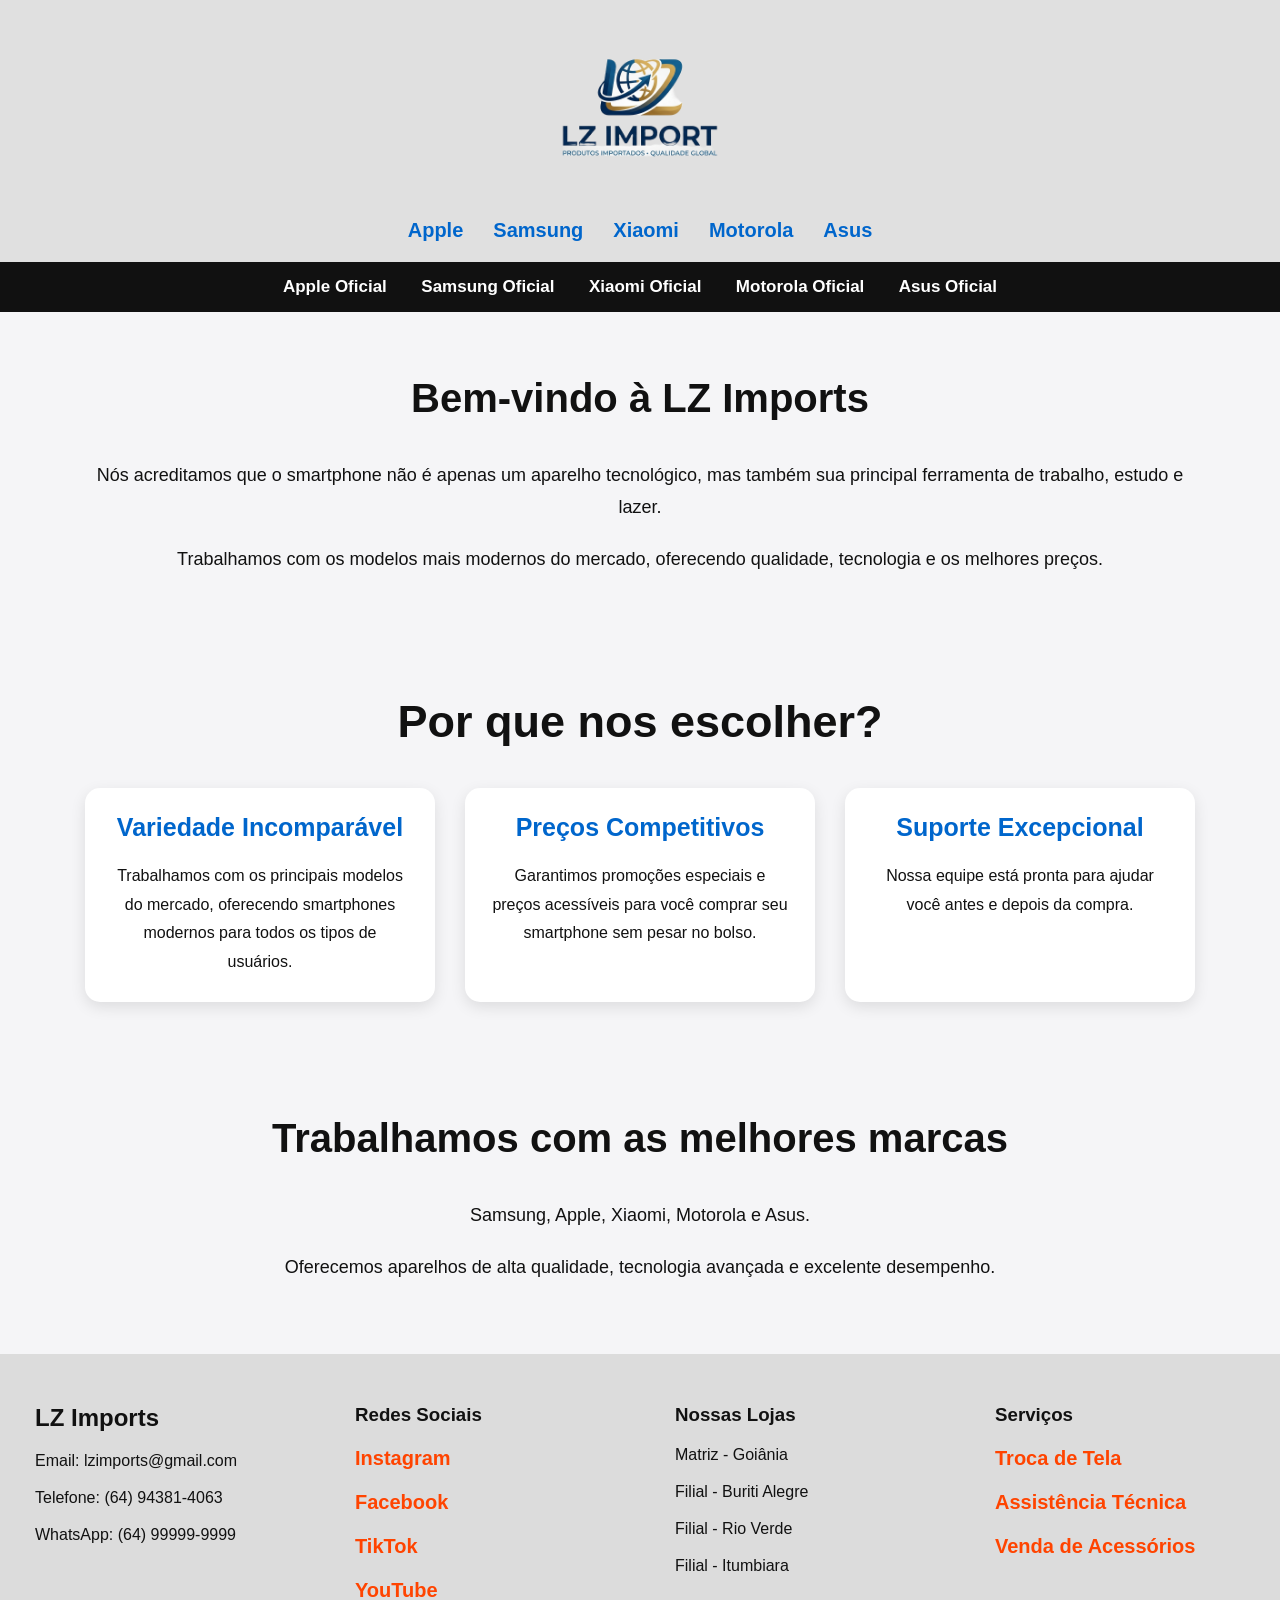
<file: index.html>
<!DOCTYPE html>
<html lang="pt-br">

<head>

    <meta charset="UTF-8">

    <meta name="viewport" content="width=device-width, initial-scale=1.0">

    <title>LZ Imports</title>

    <link rel="stylesheet" href="css/style.css">

</head>

<body>

<header class="header">

    <img src="asset/images/logo.png" alt="Logo LZ Imports">

    <nav id="conteudo">

        <a href="pages/apple.html">Apple</a>

        <a href="pages/samsung.html">Samsung</a>

        <a href="pages/xiaomi.html">Xiaomi</a>

        <a href="pages/motorola.html">Motorola</a>

        <a href="pages/asus.html">Asus</a>

    </nav>

</header>

<section id="fabricantes">

    <a href="https://www.apple.com/br/">Apple Oficial</a>

    <a href="https://www.samsung.com/br/">Samsung Oficial</a>

    <a href="https://www.mi.com/br/">Xiaomi Oficial</a>

    <a href="https://www.motorola.com.br/">Motorola Oficial</a>

    <a href="https://www.asus.com/br/">Asus Oficial</a>

</section>

<section class="base">

    <div id="tex">

        <h2>Bem-vindo à LZ Imports</h2>

        <p>
            Nós acreditamos que o smartphone não é apenas um aparelho tecnológico,
            mas também sua principal ferramenta de trabalho, estudo e lazer.
        </p>

        <p>
            Trabalhamos com os modelos mais modernos do mercado,
            oferecendo qualidade, tecnologia e os melhores preços.
        </p>

    </div>

</section>

<section id="intera">

    <h2>Por que nos escolher?</h2>

    <div class="cards">

        <div id="int1">

            <h3>Variedade Incomparável</h3>

            <p>
                Trabalhamos com os principais modelos do mercado,
                oferecendo smartphones modernos para todos os tipos de usuários.
            </p>

        </div>

        <div id="int2">

            <h3>Preços Competitivos</h3>

            <p>
                Garantimos promoções especiais e preços acessíveis
                para você comprar seu smartphone sem pesar no bolso.
            </p>

        </div>

        <div id="int3">

            <h3>Suporte Excepcional</h3>

            <p>
                Nossa equipe está pronta para ajudar você
                antes e depois da compra.
            </p>

        </div>

    </div>

</section>

<section class="base">

    <div id="tex">

        <h2>Trabalhamos com as melhores marcas</h2>

        <p>
            Samsung, Apple, Xiaomi, Motorola e Asus.
        </p>

        <p>
            Oferecemos aparelhos de alta qualidade,
            tecnologia avançada e excelente desempenho.
        </p>

    </div>

</section>

<footer class="roda">

    <div class="footer-box">
        <h2>LZ Imports</h2>
        <p>Email: lzimports@gmail.com</p>
        <p>Telefone: (64) 94381-4063</p>
        <p>WhatsApp: (64) 99999-9999</p>
    </div>

    <div class="footer-box">
        <h3>Redes Sociais</h3>
        <p><a href="https://instagram.com" target="_blank">Instagram</a></p>
        <p><a href="https://facebook.com" target="_blank">Facebook</a></p>
        <p><a href="https://tiktok.com" target="_blank">TikTok</a></p>
        <p><a href="https://youtube.com" target="_blank">YouTube</a></p>
    </div>

    <div class="footer-box">
        <h3>Nossas Lojas</h3>
        <p>Matriz - Goiânia</p>
        <p>Filial - Buriti Alegre</p>
        <p>Filial - Rio Verde</p>
        <p>Filial - Itumbiara</p>
    </div>

    <div class="footer-box">
        <h3>Serviços</h3>
        <p><a href="pages/servicos.html">Troca de Tela</a></p>
        <p><a href="pages/servicos.html">Assistência Técnica</a></p>
        <p><a href="pages/servicos.html">Venda de Acessórios</a></p>
    </div>

</footer>

</body>

</html>
</file>
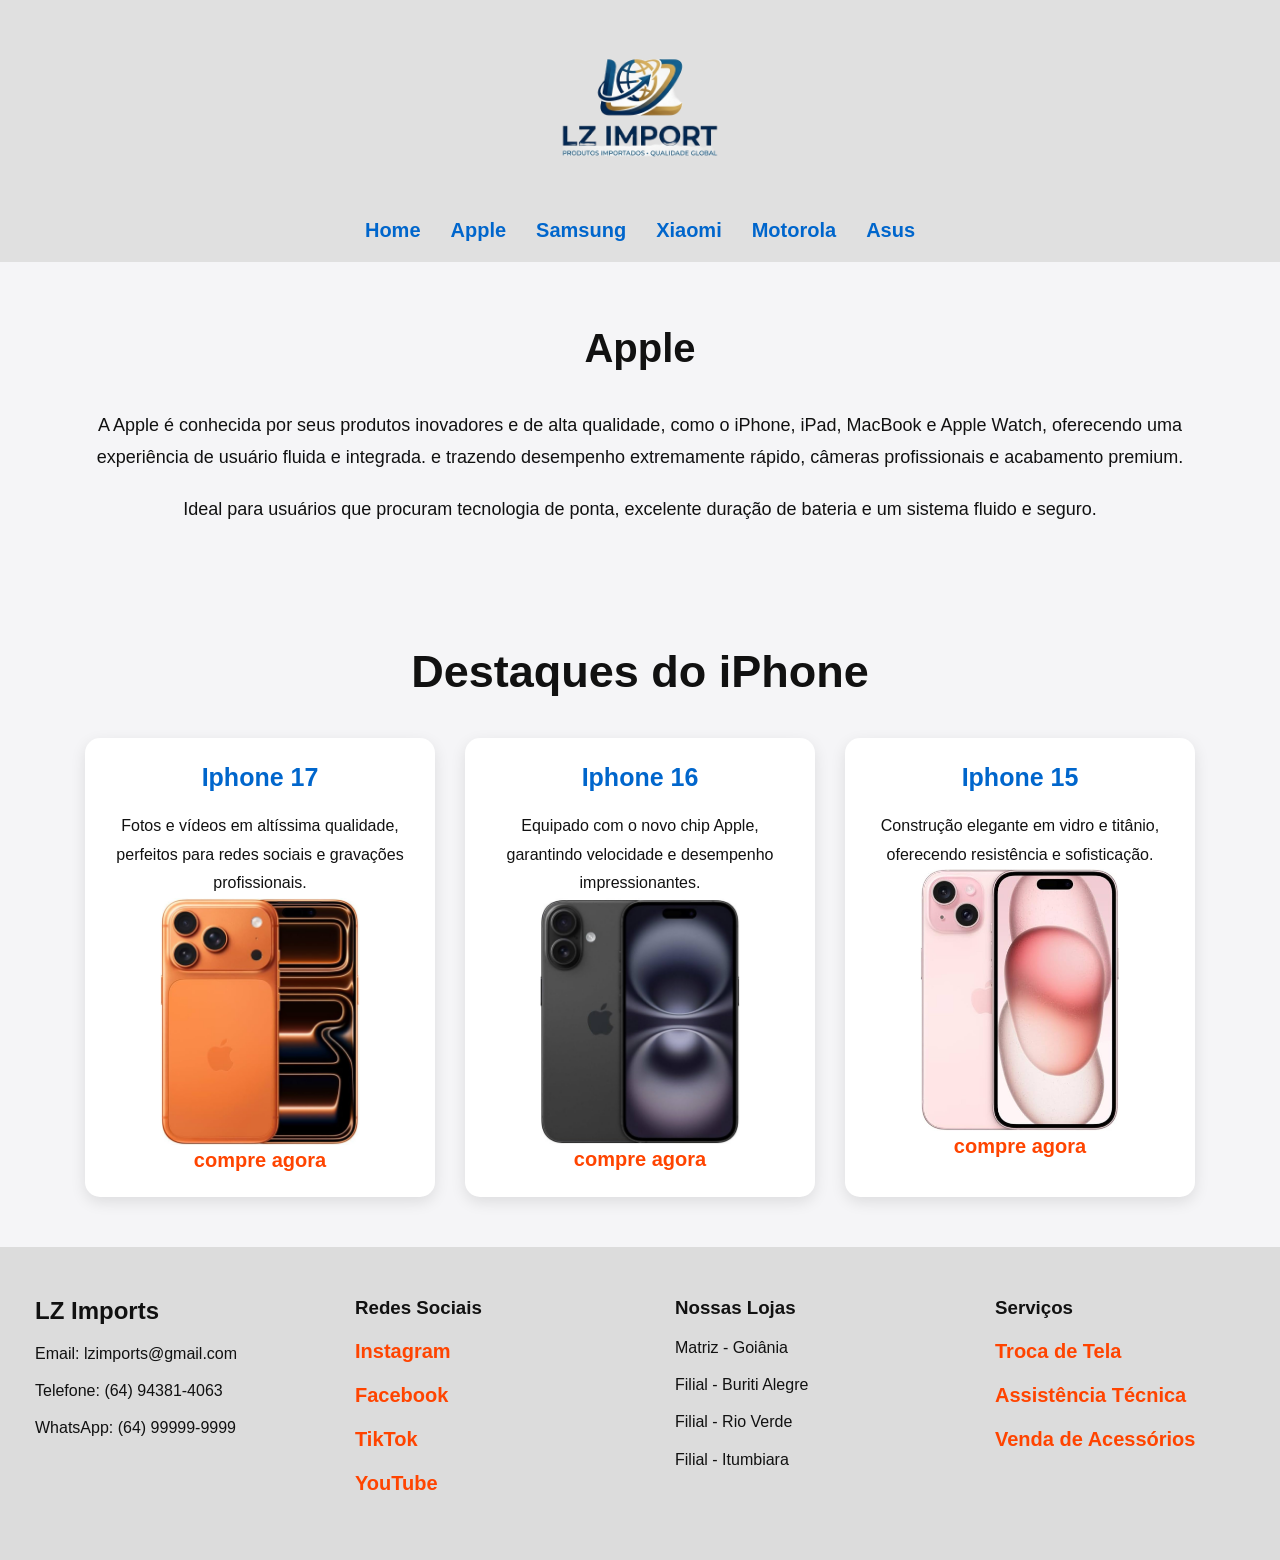
<file: pages/apple.html>
<!DOCTYPE html>
<html lang="pt-br">

<head>

    <meta charset="UTF-8">

    <meta name="viewport" content="width=device-width, initial-scale=1.0">

    <title>Apple - LZ Imports</title>

    <link rel="stylesheet" href="../css/style.css">

</head>

<body>

<header class="header">

    <img src="../asset/images/logo.png" alt="Logo">

    <nav id="conteudo">

        <a href="../index.html">Home</a>

        <a href="apple.html">Apple</a>

        <a href="samsung.html">Samsung</a>

        <a href="xiaomi.html">Xiaomi</a>

        <a href="motorola.html">Motorola</a>

        <a href="asus.html">Asus</a>

    </nav>

</header>

<section class="base">

    <div id="tex">

        <h2>Apple</h2>

        <p>
             A Apple é conhecida por seus produtos inovadores e de alta qualidade,
             como o iPhone, iPad, MacBook e Apple Watch,
             oferecendo uma experiência de usuário fluida e integrada.
             e
            trazendo desempenho extremamente rápido, câmeras profissionais
            e acabamento premium.
        </p>

        <p>
            Ideal para usuários que procuram tecnologia de ponta,
            excelente duração de bateria e um sistema fluido e seguro.
        </p>

    </div>

</section>

<section id="intera">

    <h2>Destaques do iPhone</h2>

    <div class="cards">

        <div id="int1">

            <h3>Iphone 17</h3>

            <p>
                Fotos e vídeos em altíssima qualidade,
                perfeitos para redes sociais e gravações profissionais.
            </p>
            <img src="../asset/images/17.png" alt="foto do iphone 17">
            <p></p>
            <a href="https://www.amazon.com.br/Apple-iPhone-17-Pro-256/dp/B0FQHFY4RH?th=1">compre agora</a>

        </div>

        <div id="int2">

            <h3>Iphone 16</h3>

            <p>
                Equipado com o novo chip Apple,
                garantindo velocidade e desempenho impressionantes.
            </p>
            <img src="../asset/images/16.png" alt="foto do iphone 16">
            <p></p>
            <a href="https://www.amazon.com.br/Apple-iPhone-16-128-GB/dp/B0DJFTJ6LX?th=1">compre agora</a>

        </div>

        <div id="int3">

            <h3>Iphone 15</h3>

            <p>
                Construção elegante em vidro e titânio,
                oferecendo resistência e sofisticação.
            </p>
            <img src="../asset/images/15.png" alt="foto do iphone 15">
            <p></p> 
            <a href="https://www.amazon.com.br/Apple-iPhone-15-Pro-256/dp/B0FQHFY4RH?th=1">compre agora</a>

        </div>

    </div>

</section>

<footer class="roda">

    <div class="footer-box">
        <h2>LZ Imports</h2>
        <p>Email: lzimports@gmail.com</p>
        <p>Telefone: (64) 94381-4063</p>
        <p>WhatsApp: (64) 99999-9999</p>
    </div>

    <div class="footer-box">
        <h3>Redes Sociais</h3>
        <p><a href="https://instagram.com" target="_blank">Instagram</a></p>
        <p><a href="https://facebook.com" target="_blank">Facebook</a></p>
        <p><a href="https://tiktok.com" target="_blank">TikTok</a></p>
        <p><a href="https://youtube.com" target="_blank">YouTube</a></p>
    </div>

    <div class="footer-box">
        <h3>Nossas Lojas</h3>
        <p>Matriz - Goiânia</p>
        <p>Filial - Buriti Alegre</p>
        <p>Filial - Rio Verde</p>
        <p>Filial - Itumbiara</p>
    </div>

    <div class="footer-box">
        <h3>Serviços</h3>
        <p><a href="pages/servicos.html">Troca de Tela</a></p>
        <p><a href="pages/servicos.html">Assistência Técnica</a></p>
        <p><a href="pages/servicos.html">Venda de Acessórios</a></p>
    </div>

</footer>

</body>

</html>
</file>
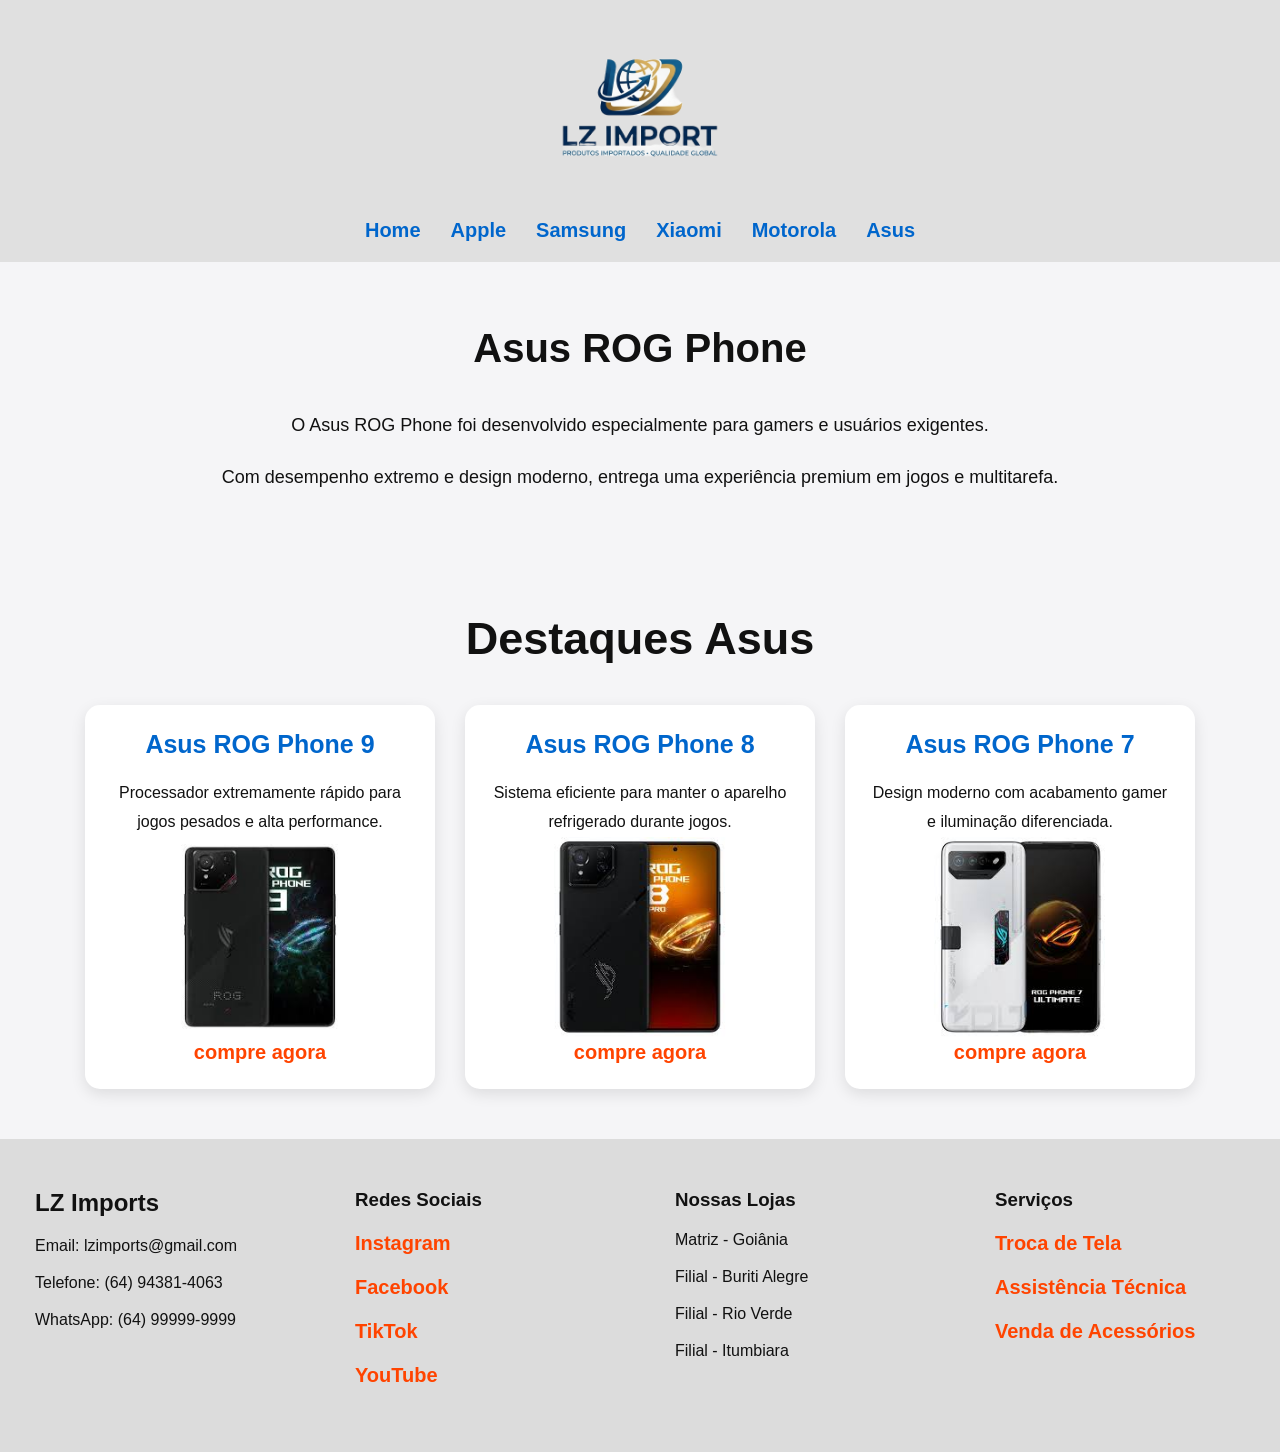
<file: pages/asus.html>
<!DOCTYPE html>
<html lang="pt-br">

<head>

    <meta charset="UTF-8">

    <meta name="viewport" content="width=device-width, initial-scale=1.0">

    <title>Asus - LZ Imports</title>

    <link rel="stylesheet" href="../css/style.css">

</head>

<body>

<header class="header">

    <img src="../asset/images/logo.png" alt="Logo">

    <nav id="conteudo">

        <a href="../index.html">Home</a>

        <a href="apple.html">Apple</a>

        <a href="samsung.html">Samsung</a>

        <a href="xiaomi.html">Xiaomi</a>

        <a href="motorola.html">Motorola</a>

        <a href="asus.html">Asus</a>

    </nav>

</header>

<section class="base">

    <div id="tex">

        <h2>Asus ROG Phone</h2>

        <p>
            O Asus ROG Phone foi desenvolvido
            especialmente para gamers e usuários exigentes.
        </p>

        <p>
            Com desempenho extremo e design moderno,
            entrega uma experiência premium em jogos e multitarefa.
        </p>

    </div>

</section>

<section id="intera">

    <h2>Destaques Asus</h2>

    <div class="cards">

        <div id="int1">

            <h3>Asus ROG Phone 9</h3>

            <p>
                Processador extremamente rápido
                para jogos pesados e alta performance.
            </p>
            <img src="../asset/images/a9.png" alt="Asus ROG Phone 9">   
            <p></p>
            <a href="https://www.amazon.com.br/ASUS-ROG-Phone-9-16GB/dp/B0CGLZ5Z9G">compre agora</a>

        </div>

        <div id="int2">

            <h3>Asus ROG Phone 8</h3>

            <p>
                Sistema eficiente para manter
                o aparelho refrigerado durante jogos.
            </p>
            <img src="../asset/images/a8.png" alt="Asus ROG Phone 8">
            <p></p>
            <a href="https://www.amazon.com.br/ASUS-ROG-Phone-8-16GB/dp/B0CGLZ5Z9G">compre agora</a>

        </div>

        <div id="int3">

            <h3>Asus ROG Phone 7</h3>

            <p>
                Design moderno com acabamento gamer
                e iluminação diferenciada.
            </p>
            <img src="../asset/images/a7.png" alt="Asus ROG Phone 7">
            <p></p>
            <a href="https://www.amazon.com.br/ASUS-ROG-Phone-7-16GB/dp/B0CGLZ5Z9G">compre agora</a>

        </div>

    </div>

</section>

<footer class="roda">

    <div class="footer-box">
        <h2>LZ Imports</h2>
        <p>Email: lzimports@gmail.com</p>
        <p>Telefone: (64) 94381-4063</p>
        <p>WhatsApp: (64) 99999-9999</p>
    </div>

    <div class="footer-box">
        <h3>Redes Sociais</h3>
        <p><a href="https://instagram.com" target="_blank">Instagram</a></p>
        <p><a href="https://facebook.com" target="_blank">Facebook</a></p>
        <p><a href="https://tiktok.com" target="_blank">TikTok</a></p>
        <p><a href="https://youtube.com" target="_blank">YouTube</a></p>
    </div>

    <div class="footer-box">
        <h3>Nossas Lojas</h3>
        <p>Matriz - Goiânia</p>
        <p>Filial - Buriti Alegre</p>
        <p>Filial - Rio Verde</p>
        <p>Filial - Itumbiara</p>
    </div>

    <div class="footer-box">
        <h3>Serviços</h3>
        <p><a href="pages/servicos.html">Troca de Tela</a></p>
        <p><a href="pages/servicos.html">Assistência Técnica</a></p>
        <p><a href="pages/servicos.html">Venda de Acessórios</a></p>
    </div>

</footer>

</body>

</html>
</file>
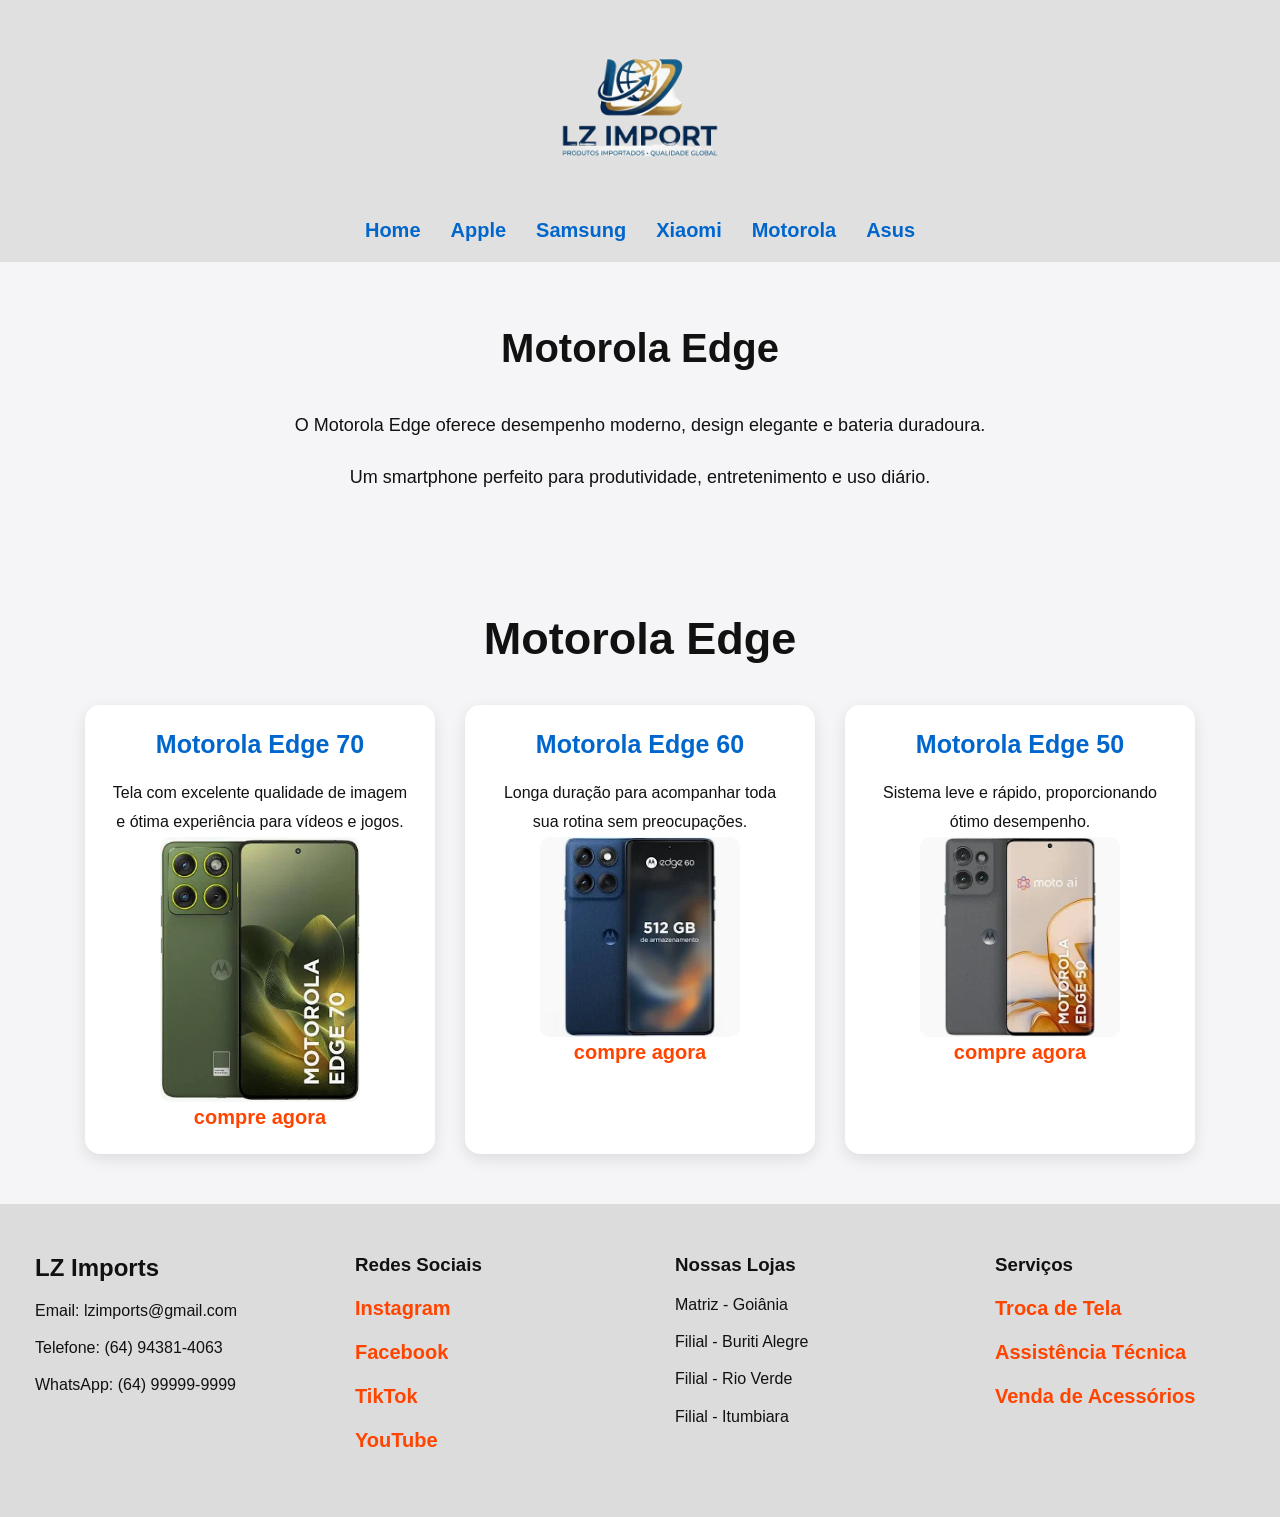
<file: pages/motorola.html>
<!DOCTYPE html>
<html lang="pt-br">

<head>

    <meta charset="UTF-8">

    <meta name="viewport" content="width=device-width, initial-scale=1.0">

    <title>Motorola - LZ Imports</title>

    <link rel="stylesheet" href="../css/style.css">

</head>

<body>

<header class="header">

    <img src="../asset/images/logo.png" alt="Logo">

    <nav id="conteudo">

        <a href="../index.html">Home</a>

        <a href="apple.html">Apple</a>

        <a href="samsung.html">Samsung</a>

        <a href="xiaomi.html">Xiaomi</a>

        <a href="motorola.html">Motorola</a>

        <a href="asus.html">Asus</a>

    </nav>

</header>

<section class="base">

    <div id="tex">

        <h2>Motorola Edge</h2>

        <p>
            O Motorola Edge  oferece desempenho moderno,
            design elegante e bateria duradoura.
        </p>

        <p>
            Um smartphone perfeito para produtividade,
            entretenimento e uso diário.
        </p>

    </div>

</section>

<section id="intera">

    <h2>Motorola Edge</h2>

    <div class="cards">

        <div id="int1">

            <h3>Motorola Edge 70</h3>

            <p>
                Tela com excelente qualidade de imagem
                e ótima experiência para vídeos e jogos.
            </p>
            <img src="../asset/images/m70.png" alt="Motorola Edge 70">
            <p></p>
            <a href="https://www.amazon.com.br/Celular-Motorola-Edge-70-128GB/dp/B0CGLZ5Z9G">compre agora</a>

        </div>

        <div id="int2">

            <h3>Motorola Edge 60</h3>

            <p>
                Longa duração para acompanhar
                toda sua rotina sem preocupações.
            </p>
            <img src="../asset/images/m60.png" alt="Motorola Edge 60">
            <p></p>
            <a href="https://www.amazon.com.br/Celular-Motorola-Edge-60-128GB/dp/B0CGLZ5Z9G">compre agora</a>

        </div>

        <div id="int3">

            <h3>Motorola Edge 50</h3>

            <p>
                Sistema leve e rápido,
                proporcionando ótimo desempenho.
            </p>
            <img src="../asset/images/m50.png" alt="Motorola Edge 50">
            <p></p>
            <a href="https://www.amazon.com.br/Celular-Motorola-Edge-50-128GB/dp/B0CGLZ5Z9G">compre agora</a>

        </div>

    </div>

</section>

<footer class="roda">

    <div class="footer-box">
        <h2>LZ Imports</h2>
        <p>Email: lzimports@gmail.com</p>
        <p>Telefone: (64) 94381-4063</p>
        <p>WhatsApp: (64) 99999-9999</p>
    </div>

    <div class="footer-box">
        <h3>Redes Sociais</h3>
        <p><a href="https://instagram.com" target="_blank">Instagram</a></p>
        <p><a href="https://facebook.com" target="_blank">Facebook</a></p>
        <p><a href="https://tiktok.com" target="_blank">TikTok</a></p>
        <p><a href="https://youtube.com" target="_blank">YouTube</a></p>
    </div>

    <div class="footer-box">
        <h3>Nossas Lojas</h3>
        <p>Matriz - Goiânia</p>
        <p>Filial - Buriti Alegre</p>
        <p>Filial - Rio Verde</p>
        <p>Filial - Itumbiara</p>
    </div>

    <div class="footer-box">
        <h3>Serviços</h3>
        <p><a href="pages/servicos.html">Troca de Tela</a></p>
        <p><a href="pages/servicos.html">Assistência Técnica</a></p>
        <p><a href="pages/servicos.html">Venda de Acessórios</a></p>
    </div>

</footer>

</body>

</html>
</file>
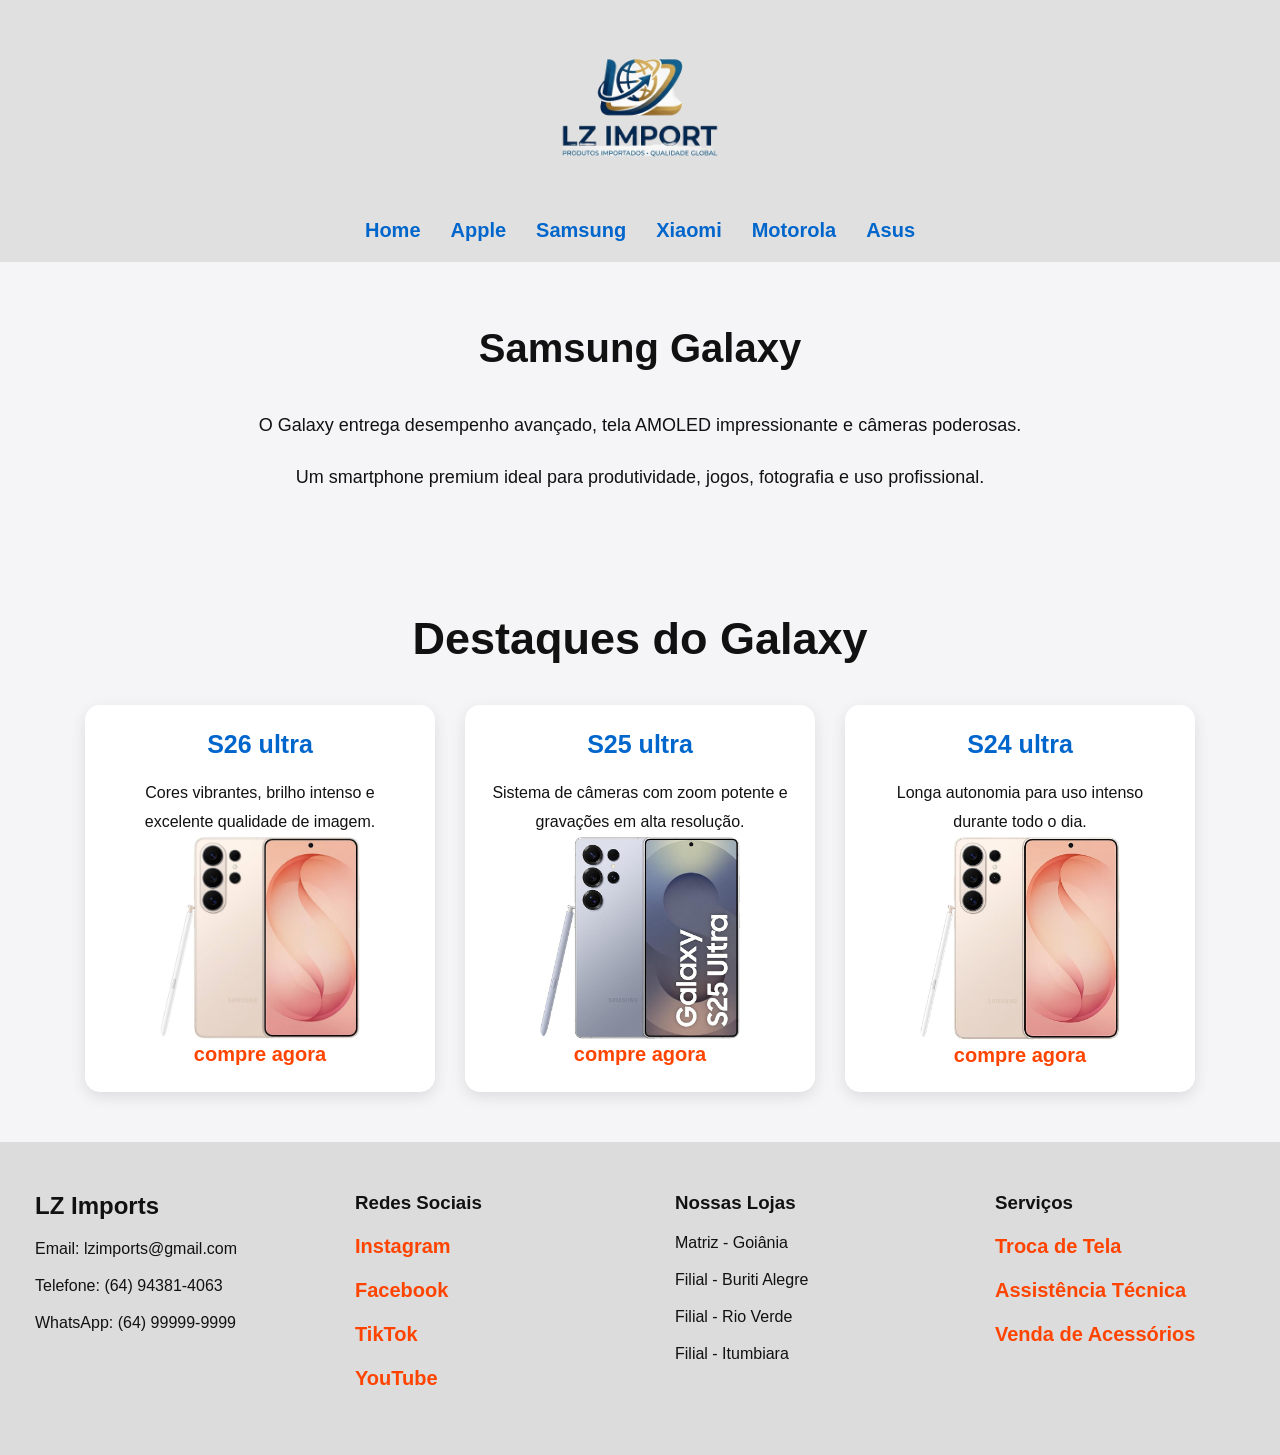
<file: pages/samsung.html>
<!DOCTYPE html>
<html lang="pt-br">

<head>

    <meta charset="UTF-8">

    <meta name="viewport" content="width=device-width, initial-scale=1.0">

    <title>Samsung - LZ Imports</title>

    <link rel="stylesheet" href="../css/style.css">

</head>

<body>

<header class="header">

    <img src="../asset/images/logo.png" alt="Logo">

    <nav id="conteudo">

        <a href="../index.html">Home</a>

        <a href="apple.html">Apple</a>

        <a href="samsung.html">Samsung</a>

        <a href="xiaomi.html">Xiaomi</a>

        <a href="motorola.html">Motorola</a>

        <a href="asus.html">Asus</a>

    </nav>

</header>

<section class="base">

    <div id="tex">

        <h2>Samsung Galaxy</h2>

        <p>
            O Galaxy entrega desempenho avançado,
            tela AMOLED impressionante e câmeras poderosas.
        </p>

        <p>
            Um smartphone premium ideal para produtividade,
            jogos, fotografia e uso profissional.
        </p>

    </div>

</section>

<section id="intera">

    <h2>Destaques do Galaxy</h2>

    <div class="cards">

        <div id="int1">

            <h3>S26 ultra</h3>

            <p>
                Cores vibrantes, brilho intenso
                e excelente qualidade de imagem.
            </p>
            <img src="../asset/images/s26.png" alt="Samsung S26 Ultra">
            <p></p>
            <a href="https://www.amazon.com.br/Celular-Samsung-Galaxy-C%C3%A2mera-Qu%C3%A1drupla/dp/B0GQD347B9">compre agora</a>

        </div>

        <div id="int2">

            <h3>S25 ultra</h3>

            <p>
                Sistema de câmeras com zoom potente
                e gravações em alta resolução.
            </p>
            <img src="../asset/images/s25.png" alt="Samsung S25 Ultra">
            <p></p>
            <a href="https://www.amazon.com.br/Celular-Samsung-Galaxy-C%C3%A2mera-Qu%C3%A1drupla/dp/B0GQD347B9">compre agora</a>

        </div>

        <div id="int3">

            <h3>S24 ultra</h3>

            <p>
                Longa autonomia para uso intenso
                durante todo o dia.
            </p>
            <img src="../asset/images/s24.png" alt="Samsung S24 Ultra">
            <p></p>
            <a href="https://www.amazon.com.br/Celular-Samsung-Galaxy-C%C3%A2mera-Qu%C3%A1drupla/dp/B0GQD347B9">compre agora</a>

        </div>

    </div>

</section>

<footer class="roda">

    <div class="footer-box">
        <h2>LZ Imports</h2>
        <p>Email: lzimports@gmail.com</p>
        <p>Telefone: (64) 94381-4063</p>
        <p>WhatsApp: (64) 99999-9999</p>
    </div>

    <div class="footer-box">
        <h3>Redes Sociais</h3>
        <p><a href="https://instagram.com" target="_blank">Instagram</a></p>
        <p><a href="https://facebook.com" target="_blank">Facebook</a></p>
        <p><a href="https://tiktok.com" target="_blank">TikTok</a></p>
        <p><a href="https://youtube.com" target="_blank">YouTube</a></p>
    </div>

    <div class="footer-box">
        <h3>Nossas Lojas</h3>
        <p>Matriz - Goiânia</p>
        <p>Filial - Buriti Alegre</p>
        <p>Filial - Rio Verde</p>
        <p>Filial - Itumbiara</p>
    </div>

    <div class="footer-box">
        <h3>Serviços</h3>
        <p><a href="pages/servicos.html">Troca de Tela</a></p>
        <p><a href="pages/servicos.html">Assistência Técnica</a></p>
        <p><a href="pages/servicos.html">Venda de Acessórios</a></p>
    </div>

</footer>

</body>

</html>
</file>
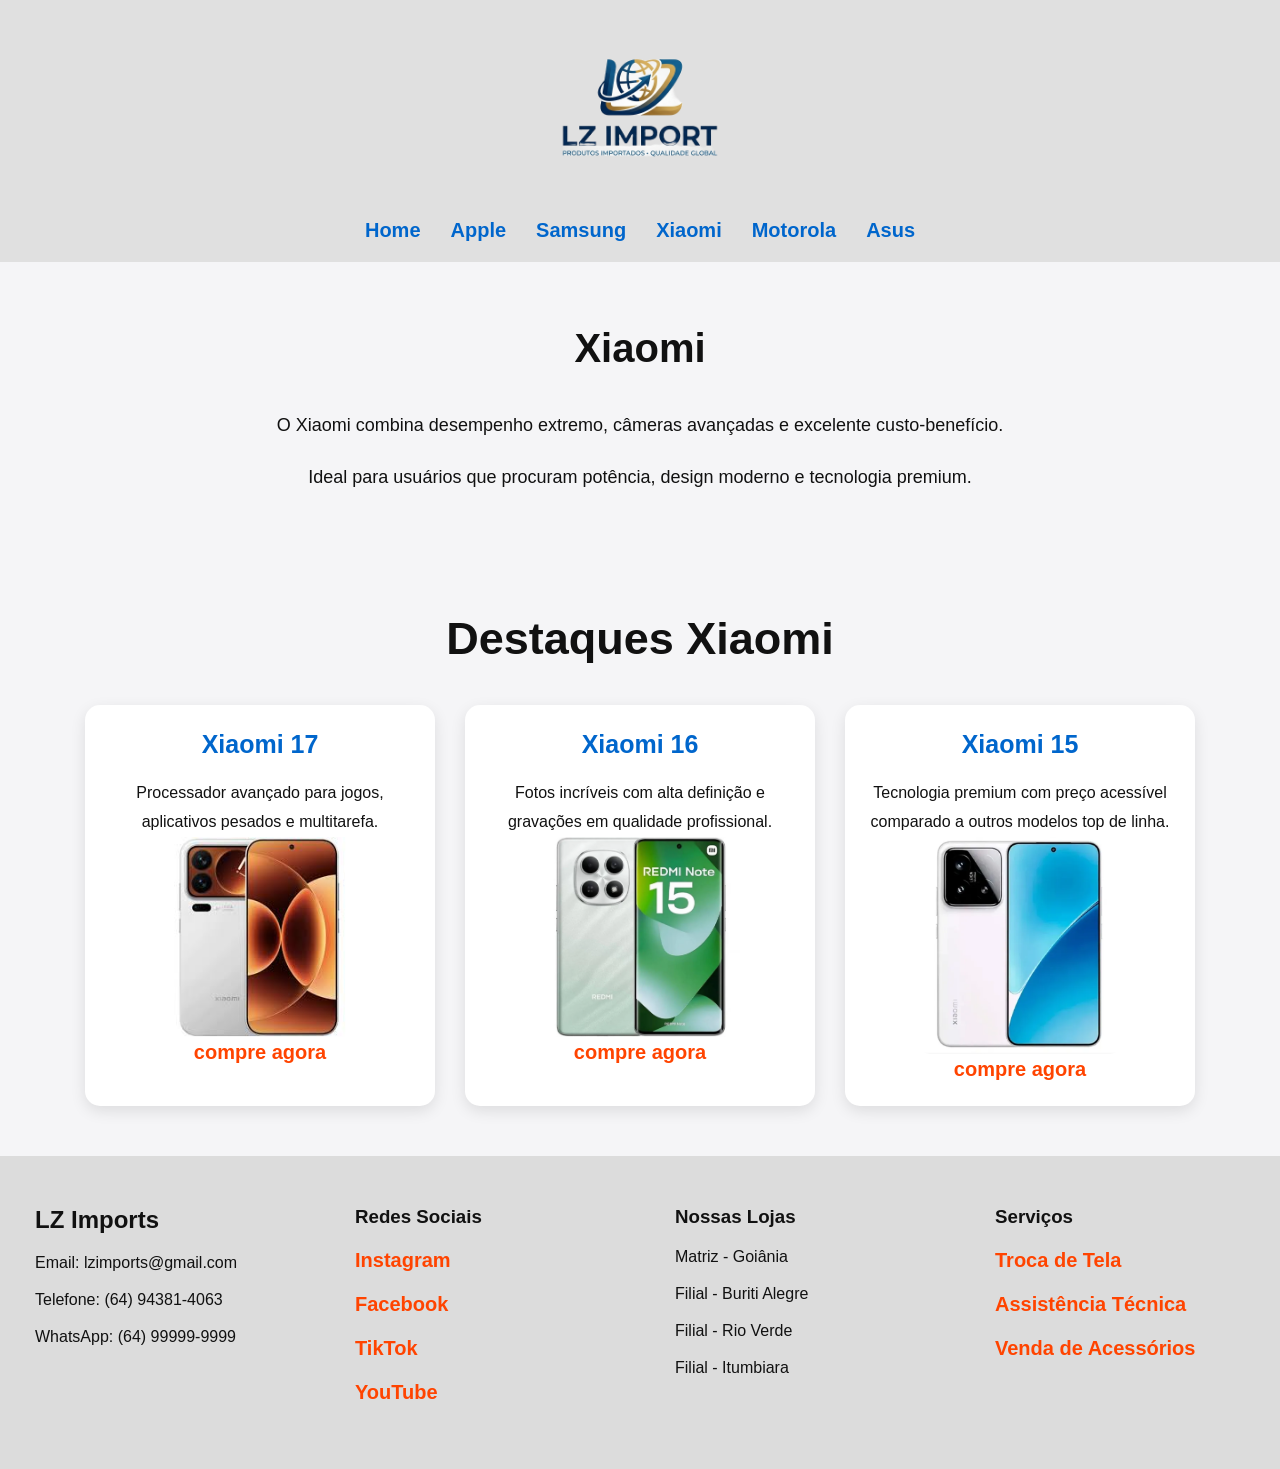
<file: pages/xiaomi.html>
<!DOCTYPE html>
<html lang="pt-br">

<head>

    <meta charset="UTF-8">

    <meta name="viewport" content="width=device-width, initial-scale=1.0">

    <title>Xiaomi - LZ Imports</title>

    <link rel="stylesheet" href="../css/style.css">

</head>

<body>

<header class="header">

    <img src="../asset/images/logo.png" alt="Logo">

    <nav id="conteudo">

        <a href="../index.html">Home</a>

        <a href="apple.html">Apple</a>

        <a href="samsung.html">Samsung</a>

        <a href="xiaomi.html">Xiaomi</a>

        <a href="motorola.html">Motorola</a>

        <a href="asus.html">Asus</a>

    </nav>

</header>

<section class="base">

    <div id="tex">

        <h2>Xiaomi</h2>

        <p>
            O Xiaomi combina desempenho extremo,
            câmeras avançadas e excelente custo-benefício.
        </p>

        <p>
            Ideal para usuários que procuram potência,
            design moderno e tecnologia premium.
        </p>

    </div>

</section>

<section id="intera">

    <h2>Destaques Xiaomi</h2>

    <div class="cards">

        <div id="int1">

            <h3>Xiaomi 17</h3>

            <p>
                Processador avançado para jogos,
                aplicativos pesados e multitarefa.
            </p>
            <img src="../asset/images/x17.png" alt="Xiaomi 17">
            <p></p> 
            <a href="https://www.amazon.com.br/Celular-Xiaomi-17-Pro-128GB/dp/B0CGLZ5Z9G">compre agora</a>

        </div>

        <div id="int2">

            <h3>Xiaomi 16</h3>

            <p>
                Fotos incríveis com alta definição
                e gravações em qualidade profissional.
            </p>
            <img src="../asset/images/x16.png" alt="Xiaomi 16">
            <p></p>
            <a href="https://www.amazon.com.br/Celular-Xiaomi-16-Pro-128GB/dp/B0CGLZ5Z9G">compre agora</a>

        </div>

        <div id="int3">

            <h3>Xiaomi 15</h3>

            <p>
                Tecnologia premium com preço acessível
                comparado a outros modelos top de linha.
            </p>
            <img src="../asset/images/x15.png" alt="Xiaomi 15">
            <p></p>
            <a href="https://www.amazon.com.br/Celular-Xiaomi-15-Pro-128GB/dp/B0CGLZ5Z9G">compre agora</a>

        </div>

    </div>

</section>

<footer class="roda">

    <div class="footer-box">
        <h2>LZ Imports</h2>
        <p>Email: lzimports@gmail.com</p>
        <p>Telefone: (64) 94381-4063</p>
        <p>WhatsApp: (64) 99999-9999</p>
    </div>

    <div class="footer-box">
        <h3>Redes Sociais</h3>
        <p><a href="https://instagram.com" target="_blank">Instagram</a></p>
        <p><a href="https://facebook.com" target="_blank">Facebook</a></p>
        <p><a href="https://tiktok.com" target="_blank">TikTok</a></p>
        <p><a href="https://youtube.com" target="_blank">YouTube</a></p>
    </div>

    <div class="footer-box">
        <h3>Nossas Lojas</h3>
        <p>Matriz - Goiânia</p>
        <p>Filial - Buriti Alegre</p>
        <p>Filial - Rio Verde</p>
        <p>Filial - Itumbiara</p>
    </div>

    <div class="footer-box">
        <h3>Serviços</h3>
        <p><a href="pages/servicos.html">Troca de Tela</a></p>
        <p><a href="pages/servicos.html">Assistência Técnica</a></p>
        <p><a href="pages/servicos.html">Venda de Acessórios</a></p>
    </div>

</footer>

</body>

</html>
</file>
<file: css/style.css>
*{
    margin: 0;
    padding: 0;
    box-sizing: border-box;
}

html, body{
    width: 100%;
    overflow-x: hidden;
    font-family: Arial, Helvetica, sans-serif;
    background-color: #F5F5F7;
    color: #111;
}

.header{
    background-color: #e0e0e0;
    text-align: center;
    padding: 20px;
}

.header img{
    width: 320px;
    max-width: 100%;
}

#conteudo{
    display: flex;
    justify-content: center;
    align-items: center;
    gap: 30px;
    flex-wrap: wrap;
    width: 100%;
    margin-top: 20px;
}

#conteudo a{
    text-decoration: none;
    color: #0066CC;
    font-size: 20px;
    font-weight: bold;
    transition: 0.3s;
}

#conteudo a:hover{
    color: black;
}

#fabricantes{
    background-color: #111;
    padding: 15px;
    text-align: center;
}

#fabricantes a{
    color: white;
    text-decoration: none;
    margin: 15px;
    font-size: 17px;
    transition: 0.3s;
}

#fabricantes a:hover{
    color: #00bfff;
}

.base{
    width: 100%;
    padding: 50px 20px;
    text-align: center;
}

#tex{
    max-width: 1100px;
    margin: auto;
    line-height: 1.8;
}

#tex h2{
    font-size: 40px;
    margin-bottom: 25px;
}

#tex p{
    font-size: 18px;
    margin-bottom: 20px;
}

#intera{
    width: 100%;
    padding: 50px 20px;
}

#intera h2{
    text-align: center;
    font-size: 45px;
    margin-bottom: 40px;
}

.cards{
    display: flex;
    justify-content: center;
    align-items: stretch;
    gap: 30px;
    flex-wrap: wrap;
}

#int1,
#int2,
#int3{
    background-color: white;
    width: 350px;
    padding: 25px;
    border-radius: 15px;
    box-shadow: 0px 5px 15px rgba(0,0,0,0.1);
    transition: 0.3s;
    text-align: center;
}

#int1:hover,
#int2:hover,
#int3:hover{
    transform: translateY(-10px);
}

#int1 h3,
#int2 h3,
#int3 h3{
    color: #0066CC;
    margin-bottom: 20px;
    font-size: 25px;
}

#int1 p,
#int2 p,
#int3 p{
    font-size: 16px;
    line-height: 1.8;
}

.roda{
    background-color: #dcdcdc;
    width: 100%;
    display: flex;
    justify-content: space-around;
    align-items: flex-start;
    flex-wrap: wrap;
    padding: 50px 20px;
    gap: 40px;
}

.footer-box{
    width: 250px;
}

.footer-box h2,
.footer-box h3{
    margin-bottom: 15px;
}

.footer-box p{
    margin-bottom: 10px;
    line-height: 1.7;
}

@media(max-width: 900px){

    #conteudo{
        flex-direction: column;
    }

    #tex h2{
        font-size: 30px;
    }

    #intera h2{
        font-size: 35px;
    }

    #int1,
    #int2,
    #int3{
        width: 90%;
    }

    .footer-box{
        width: 100%;
        text-align: center;
    }

}
img{
    width: 200px;
    height: auto;
    border-radius: 10px;
}
a { 
    text-decoration: none;
    color: #ff4400;
    font-size: 20px;
    font-weight: bold;
    transition: 0.3s;
}
</file>
